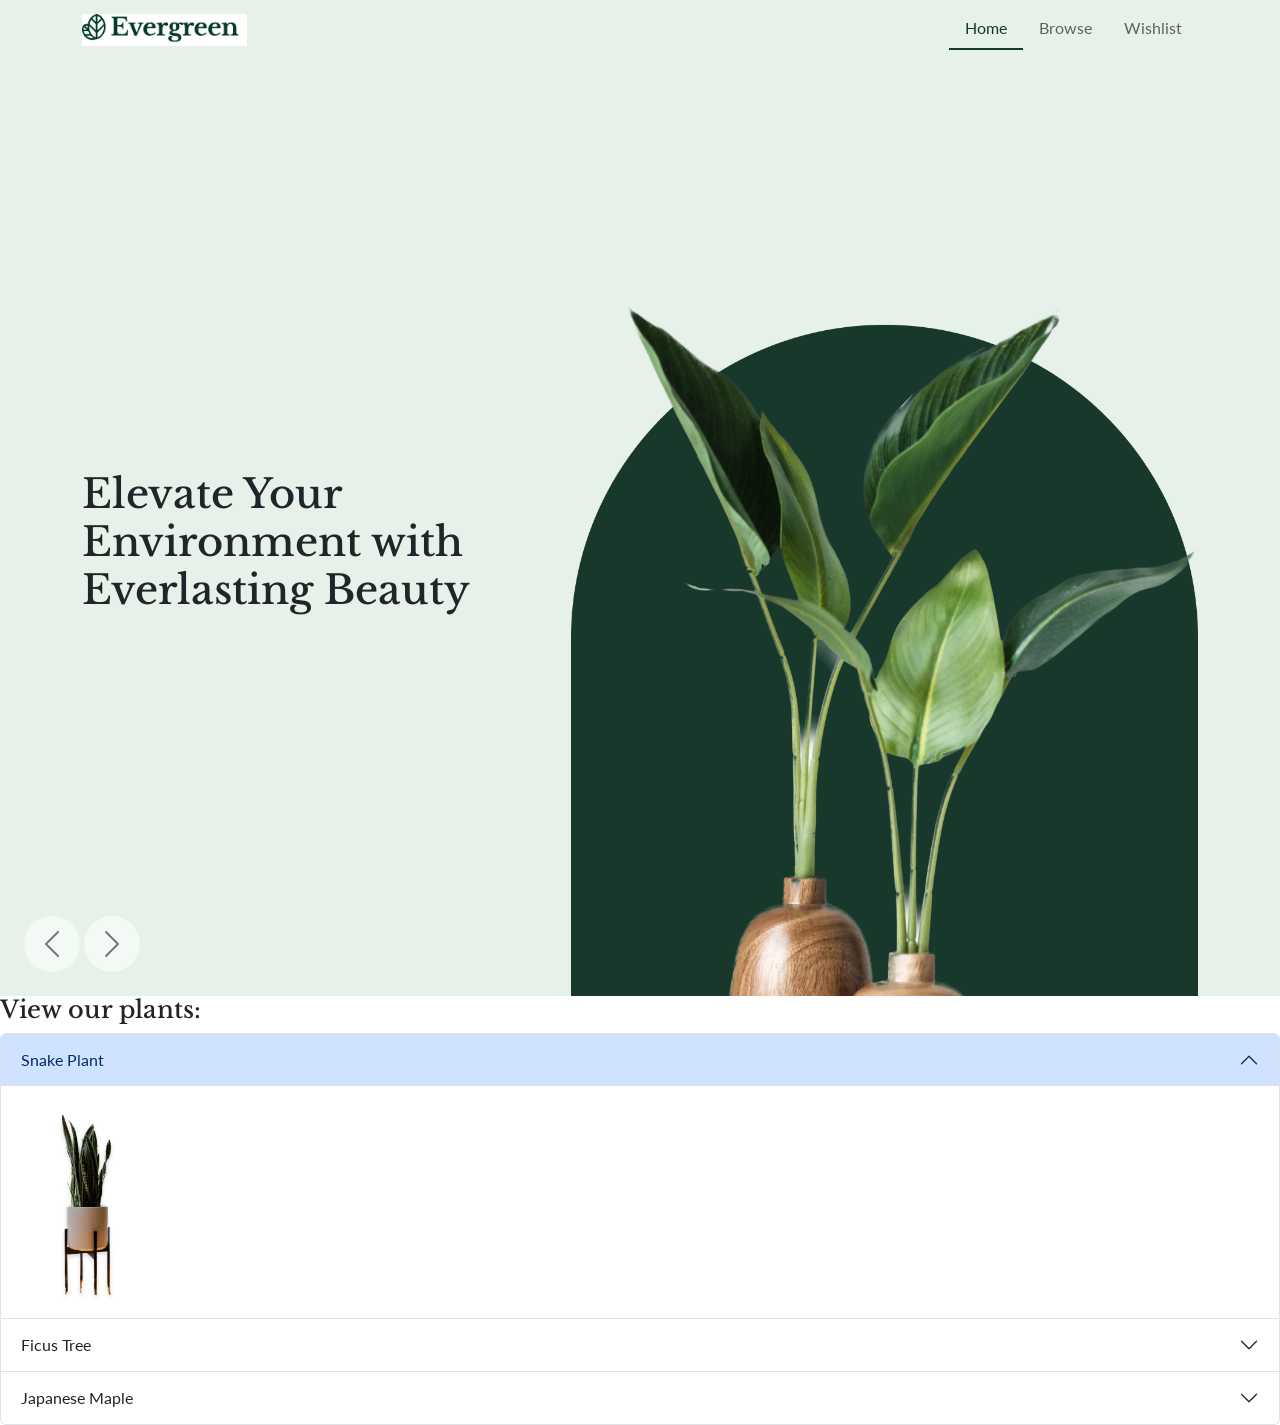
<file: index.html>
<!doctype html>
<html lang="en">
  <head>
    <meta charset="utf-8">
    <meta name="viewport" content="width=device-width, initial-scale=1">
    <title>Plant Shop</title>
    <!-- Style Sheets -->
    <link href="https://cdn.jsdelivr.net/npm/bootstrap@5.3.0/dist/css/bootstrap.min.css" rel="stylesheet" integrity="sha384-9ndCyUaIbzAi2FUVXJi0CjmCapSmO7SnpJef0486qhLnuZ2cdeRhO02iuK6FUUVM" crossorigin="anonymous">
    <link rel="stylesheet" href="styles/main.css">
  </head>
  <body>

    <!-- ------------------------------------------------------------------------------------------------ -->
    <!-- Nav Bar -->

    <nav class="navbar fixed-top">
      <div class="container">

        <!-- Logo -->
        <a class="navbar-brand" href="#">
          <img src="assets/logo.img.png" alt="Logo" height="32">
        </a>

        <!-- Nav Items -->
        <ul class="nav">
          <li class="nav-item">
            <a class="nav-link active" aria-current="page" href="index.html">Home</a>
          </li>
          <li class="nav-item">
            <a class="nav-link" href="browse.html">Browse</a>
          </li>
          <li class="nav-item">
            <a class="nav-link" href="wishlist.html">Wishlist</a>
          </li>
        </ul>

      </div>
    </nav>

    <!-- ------------------------------------------------------------------------------------------------ -->
    <!-- Carousel -->

    <div id="carouselExample" class="carousel carousel-dark slide">
      <div class="carousel-inner">
        <!-- Slide 1 -->
        <div class="carousel-item active">
          <div class="container mt-5 pt-5">
            <div class="row full-height">
              <div class="col align-self-center">
                <h1>Elevate Your Environment with Everlasting Beauty</h1>
              </div>
              <div class="col align-self-end height= 50px">
                <img src="assets/hero-image.png" class="hero-image" id="hero-image" height="500px">
              </div>
            </div>
          </div>
        </div>

        <!-- Slide 2 -->
        <div class="carousel-item">
          <div class="container mt-5 pt-5">
            <div class="row full-height">
              <div class="col align-self-center">
                <h1>Sneak peak at what we have to offer!</h1>
              </div>
              <div class="col align-self-end">
                <img src="assets/slide2.jpg" class="hero-image" id="hero-image" height="500px">
              </div>
            </div>
          </div>
        </div>

      <!-- Carousel Controls -->
      <button class="carousel-control-prev" type="button" data-bs-target="#carouselExample" data-bs-slide="prev">
        <span class="carousel-control-prev-icon" aria-hidden="true"></span>
        <span class="visually-hidden">Previous</span>
      </button>
      <button class="carousel-control-next" type="button" data-bs-target="#carouselExample" data-bs-slide="next">
        <span class="carousel-control-next-icon" aria-hidden="true"></span>
        <span class="visually-hidden">Next</span>
      </button>
    </div>

      <!--Accordion-->
      <h4>View our plants:</h4>

      <!-- Section 1-->
      <div class="accordion" id="accordionExample">
        <div class="accordion-item">
          <h2 class="accordion-header">
            <button class="accordion-button" type="button" data-bs-toggle="collapse" data-bs-target="#collapseOne" aria-expanded="true" aria-controls="collapseOne">
              Snake Plant 
            </button>
          </h2>
          <div id="collapseOne" class="accordion-collapse collapse show" data-bs-parent="#accordionExample">
            <div class="accordion-body">
              <img src="assets/plant3.png" height="200px">
            </div>
          </div>
        </div>

        <!-- Section 2-->
        <div class="accordion-item">
          <h2 class="accordion-header">
            <button class="accordion-button collapsed" type="button" data-bs-toggle="collapse" data-bs-target="#collapseTwo" aria-expanded="false" aria-controls="collapseTwo">
              Ficus Tree
            </button>
          </h2>
          <div id="collapseTwo" class="accordion-collapse collapse" data-bs-parent="#accordionExample">
            <div class="accordion-body">
              <img src="assets/plant1.png" height="200px">
            </div>
          </div>
        </div>

        <!-- Section 3-->
        <div class="accordion-item">
          <h2 class="accordion-header">
            <button class="accordion-button collapsed" type="button" data-bs-toggle="collapse" data-bs-target="#collapseThree" aria-expanded="false" aria-controls="collapseThree">
              Japanese Maple
            </button>
          </h2>
          <div id="collapseThree" class="accordion-collapse collapse" data-bs-parent="#accordionExample">
            <div class="accordion-body">
              <img src="assets/plant5.png" height="200px">
            </div>
          </div>
        </div>
      </div>

    <!------------------------------------------------------------->

    <!-- Javascript -->
    <script src="https://cdn.jsdelivr.net/npm/@popperjs/core@2.11.8/dist/umd/popper.min.js" integrity="sha384-I7E8VVD/ismYTF4hNIPjVp/Zjvgyol6VFvRkX/vR+Vc4jQkC+hVqc2pM8ODewa9r" crossorigin="anonymous"></script>
    <script src="https://cdn.jsdelivr.net/npm/bootstrap@5.3.0/dist/js/bootstrap.min.js" integrity="sha384-fbbOQedDUMZZ5KreZpsbe1LCZPVmfTnH7ois6mU1QK+m14rQ1l2bGBq41eYeM/fS" crossorigin="anonymous"></script>
    <script src="https://ajax.googleapis.com/ajax/libs/jquery/3.7.0/jquery.min.js"></script>
    <script src="scripts/main.js"></script>
  </body>
</html>
</file>
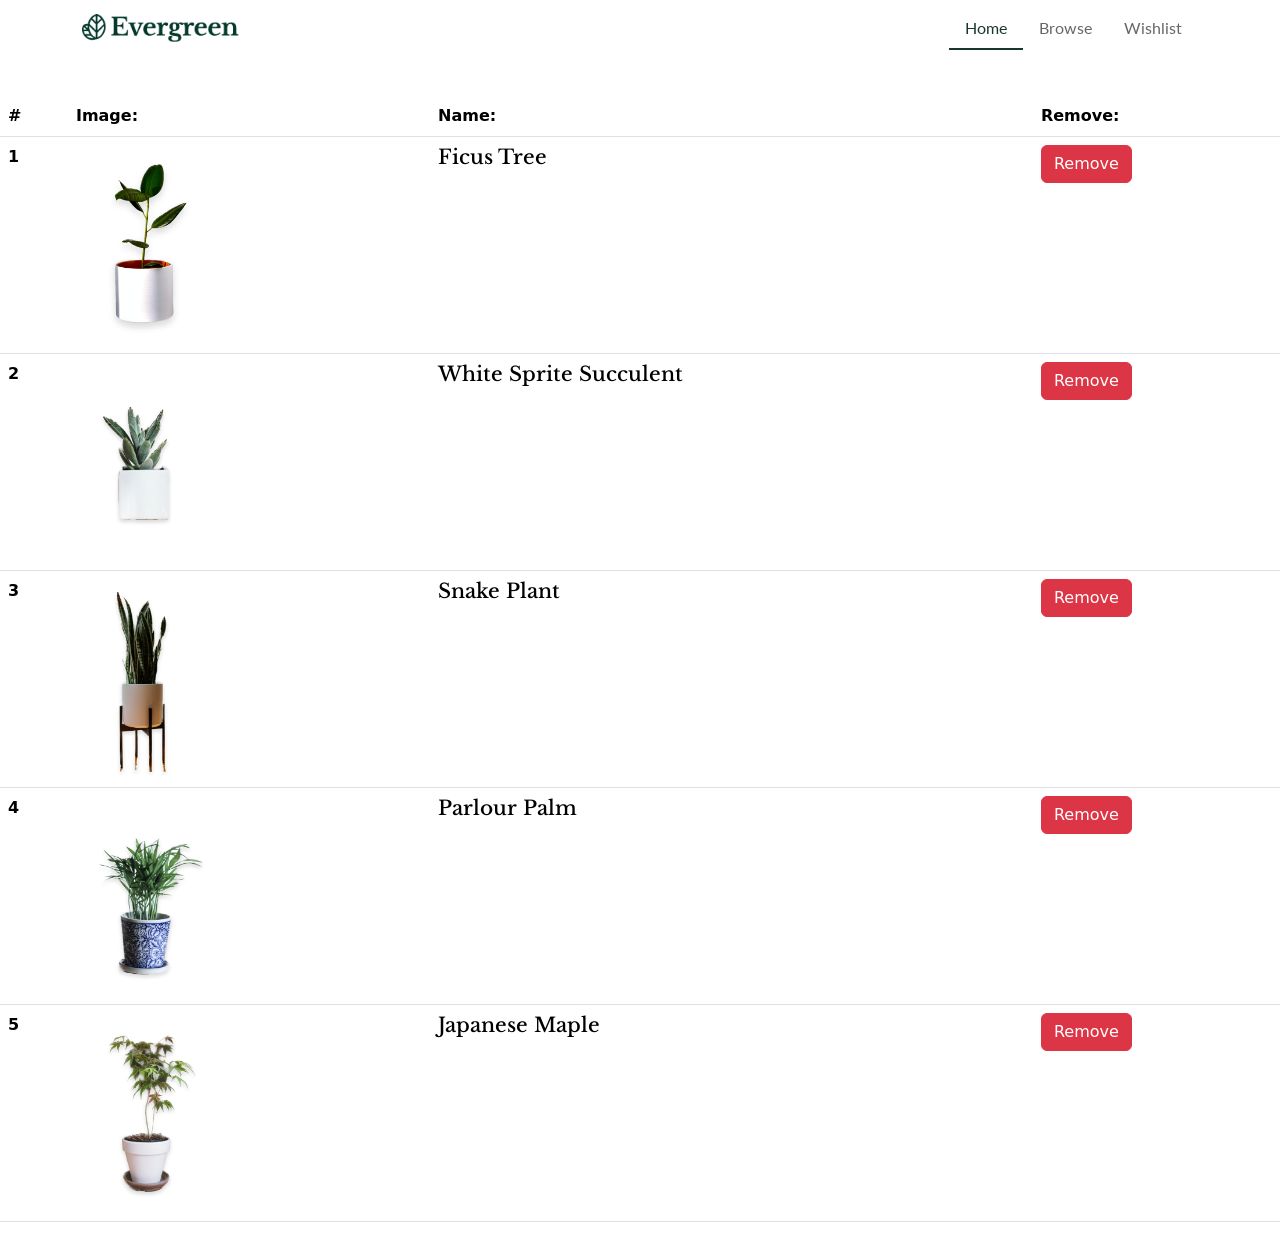
<file: wishlist.html>
<!doctype html>
<html lang="en">
  <head>
    <meta charset="utf-8">
    <meta name="viewport" content="width=device-width, initial-scale=1">
    <title>Plant Shop</title>
    <!-- Style Sheets -->
    <link href="https://cdn.jsdelivr.net/npm/bootstrap@5.3.0/dist/css/bootstrap.min.css" rel="stylesheet" integrity="sha384-9ndCyUaIbzAi2FUVXJi0CjmCapSmO7SnpJef0486qhLnuZ2cdeRhO02iuK6FUUVM" crossorigin="anonymous">
    <link rel="stylesheet" href="styles/main.css">
  </head>
  <body>

    <!-- ------------------------------------------------------------------------------------------------ -->
    <!-- Nav Bar -->

    <nav class="navbar fixed-top">
      <div class="container">

        <!-- Logo -->
        <a class="navbar-brand" href="#">
          <img src="assets/logo.img.png" alt="Logo" height="32">
        </a>

        <!-- Nav Items -->
        <ul class="nav">
          <li class="nav-item">
            <a class="nav-link active" aria-current="page" href="index.html">Home</a>
          </li>
          <li class="nav-item">
            <a class="nav-link" href="browse.html">Browse</a>
          </li>
          <li class="nav-item">
            <a class="nav-link" href="wishlist.html">Wishlist</a>
          </li>
        </ul>

      </div>
    </nav>

    <!------------------------------------------------------------------------------>
    <!-- Table-->
    <table class="table">
        <div class="container mt-5 pt-5">
            <!-- Top of table-->
            <thead>
            <tr>
                <th scope="col">#</th>
                <th scope="col">Image:</th>
                <th scope="col">Name:</th>
                <th scope="col">Remove:</th>
            </tr>
            </thead>

            <!-- First row-->
            <tbody>
            <tr>
                <th scope="row height= 10px">1</th>
                <td><img src="assets/plant1.png" height="200px"></td>
                <td><h5>Ficus Tree</h5></td>
                <td><button type="button" class="btn btn-danger">Remove</button></td>
             </tr>

            <!-- Second row-->
            <tr>
                <th scope="row">2</th>
                <td><img src="assets/plant2.png" height="200px"></td>
                <td><h5>White Sprite Succulent</h5></td>
                <td><button type="button" class="btn btn-danger">Remove</button></td>
            </tr>

            <!-- Third row-->
            <tr>
                <th scope="row">3</th>
                <td><img src="assets/plant3.png" height="200px"></td>
                <td><h5>Snake Plant</h5></td>
                <td><button type="button" class="btn btn-danger">Remove</button></td>
            </tr>

            <!-- Fourth row-->
            <tr>
                <th scope="row">4</th>
                <td><img src="assets/plant4.png" height="200px"></td>
                <td><h5>Parlour Palm</h5></td>
                <td><button type="button" class="btn btn-danger">Remove</button></td>
            </tr>
        

            <!-- Fifth row-->
            <tr>
                <th scope="row">5</th>
                <td><img src="assets/plant5.png" height="200px"></td>
                <td><h5>Japanese Maple</h5></td>
                <td><button type="button" class="btn btn-danger">Remove</button></td>
            </tr>
            </tbody>
        </div>
    </table>
</body>
</file>
<file: styles/main.css>
@import url('https://fonts.googleapis.com/css2?family=Lato&family=Libre+Baskerville:wght@700&display=swap');
@import url("https://cdn.jsdelivr.net/npm/bootstrap-icons@1.10.5/font/bootstrap-icons.css");

/* ---------------------------------------- */
/* Global Styles */
/* Fonts */
h1,h2,h3,h4,h5,h6 {
    font-family: 'Libre Baskerville', serif;
}
p {
    font-family: 'Lato', sans-serif;
    font-size: 16px;
}
/* Spacing */
.full-height {
    height: 100vh;
}
/* ---------------------------------------- */
/* Components */
button {
    border: none;
    padding: 16px 20px;
    border-radius: 8px;
    background: #18382B;
    font-family: 'Lato', sans-serif;
    font-size: 16px;
    color: white;
}
/* ---------------------------------------- */
/* Bootstrap Component Overrides */
/* Navigation */
.nav-link {
    font-family: 'Lato', sans-serif;
    color: rgba(0, 0, 0, 0.60);
}
.nav-link:hover {
    color: #18382B;
}
.nav-link.active {
    border-bottom: 2px solid #18382B;
    color: #18382B;
}
/* Carousel */
.carousel-item {
    background-color: #E6F2E9;
}
.carousel-control-next, .carousel-control-prev {
    top: auto;
    right: auto;
    left: 24px;
    bottom: 24px;
    width: auto;
    background-color: white;
    padding: 12px;
    border-radius: 50%;
}
.carousel-control-next {
    left: 84px;
}
/* Card */
.card {
    border-radius: 150px 150px 12px 12px;
    background: #F3F3F3;
    text-align: center;
    height: 440px;
    border: none;
}
.card-img-top {
    width:auto;
    height:320px;
    margin: auto;
    transition: all .3s cubic-bezier(0.075, 0.82, 0.165, 1); 
}
.card-img-top.small {
    height:200px;
}
.card-text {
    color: #18382B;
}
/* ---------------------------------------------------------------- */
/* Home Page */
.hero-image {
    height: 90vh; 
    position: relative;
    bottom: -100px;
}
</file>
